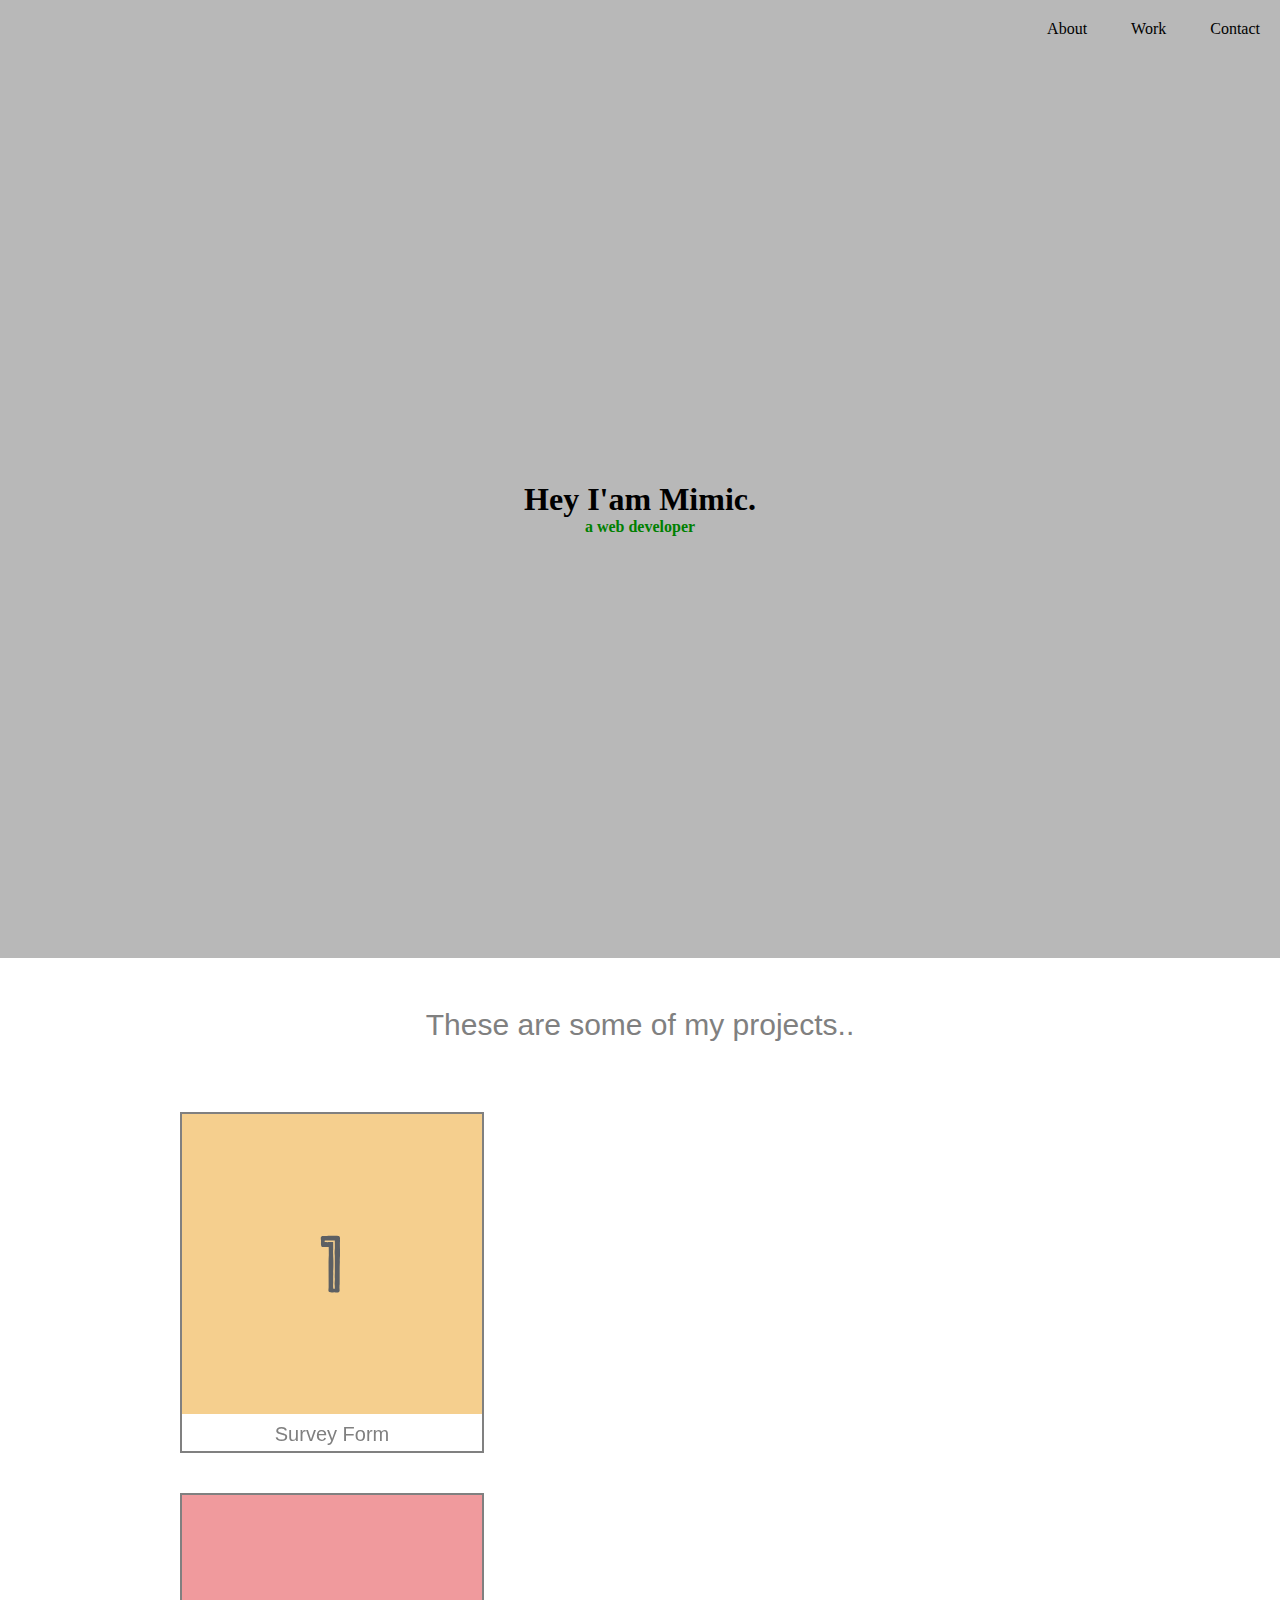
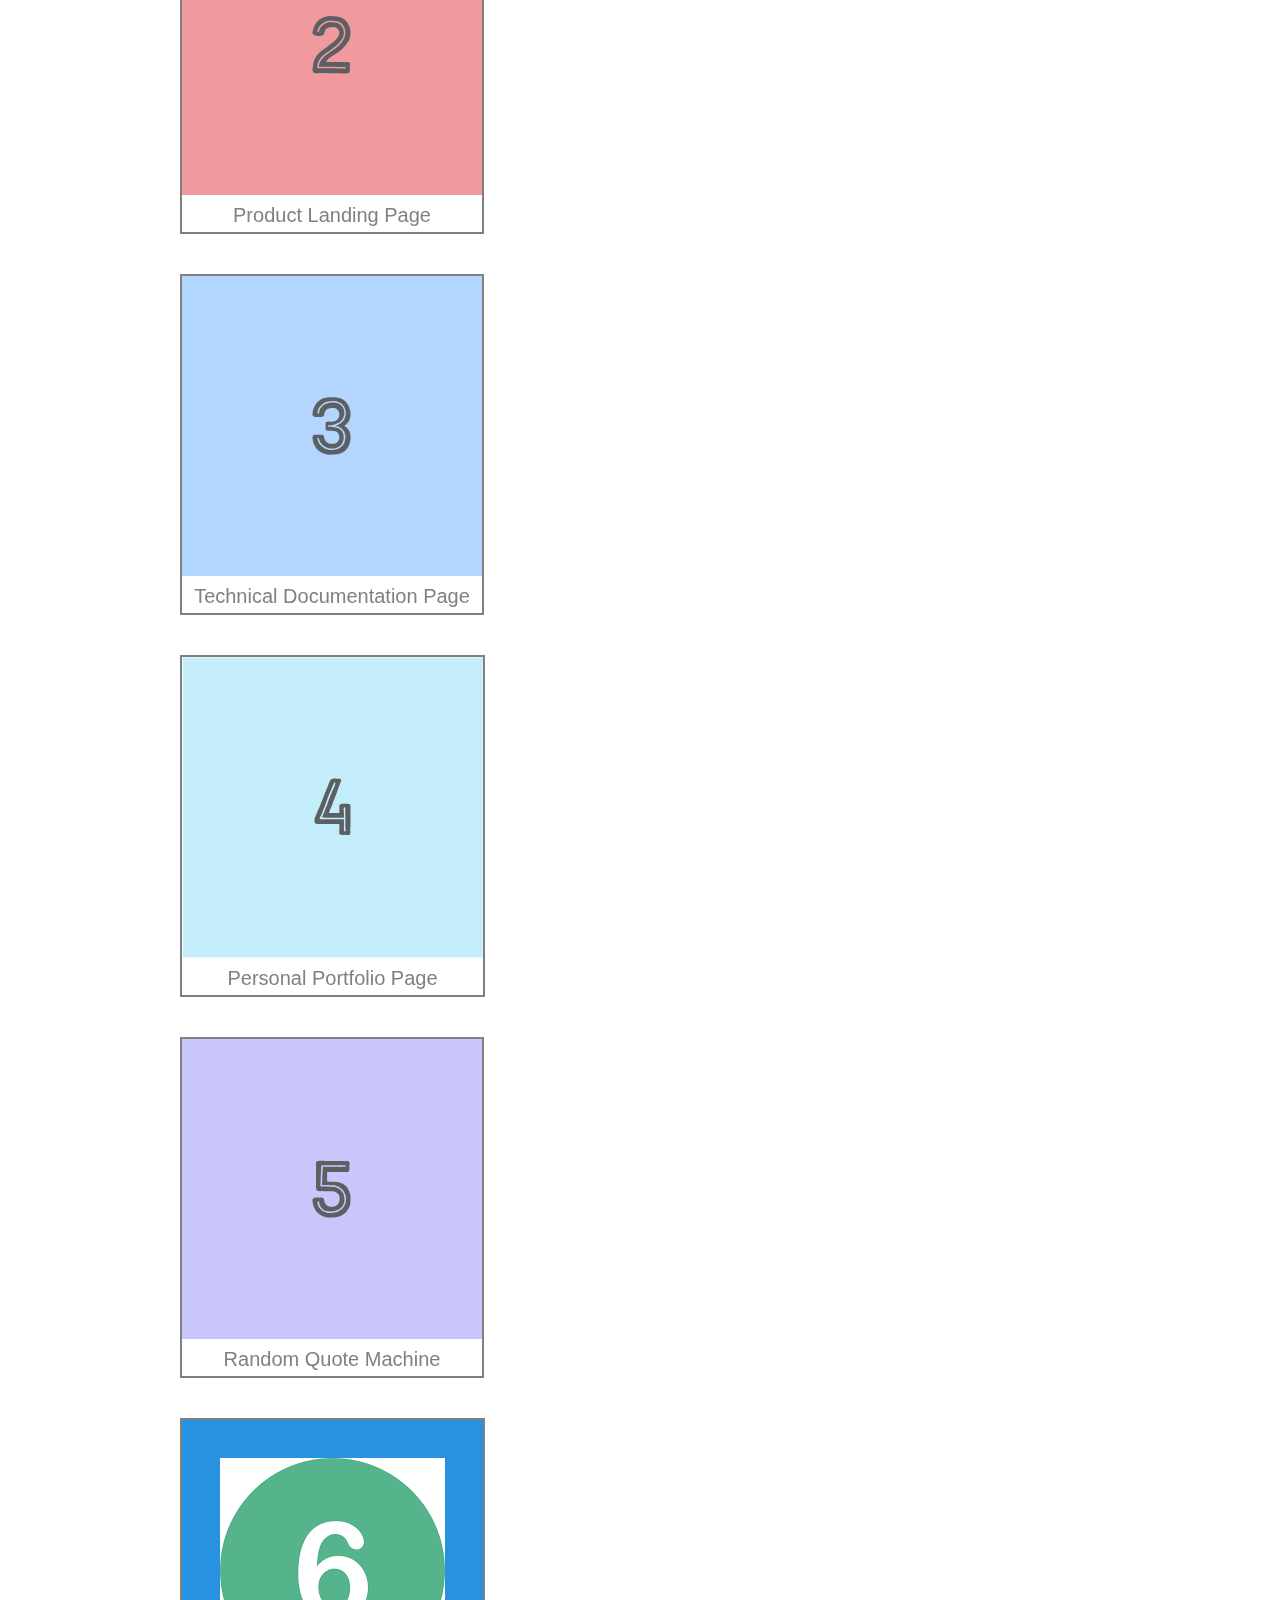
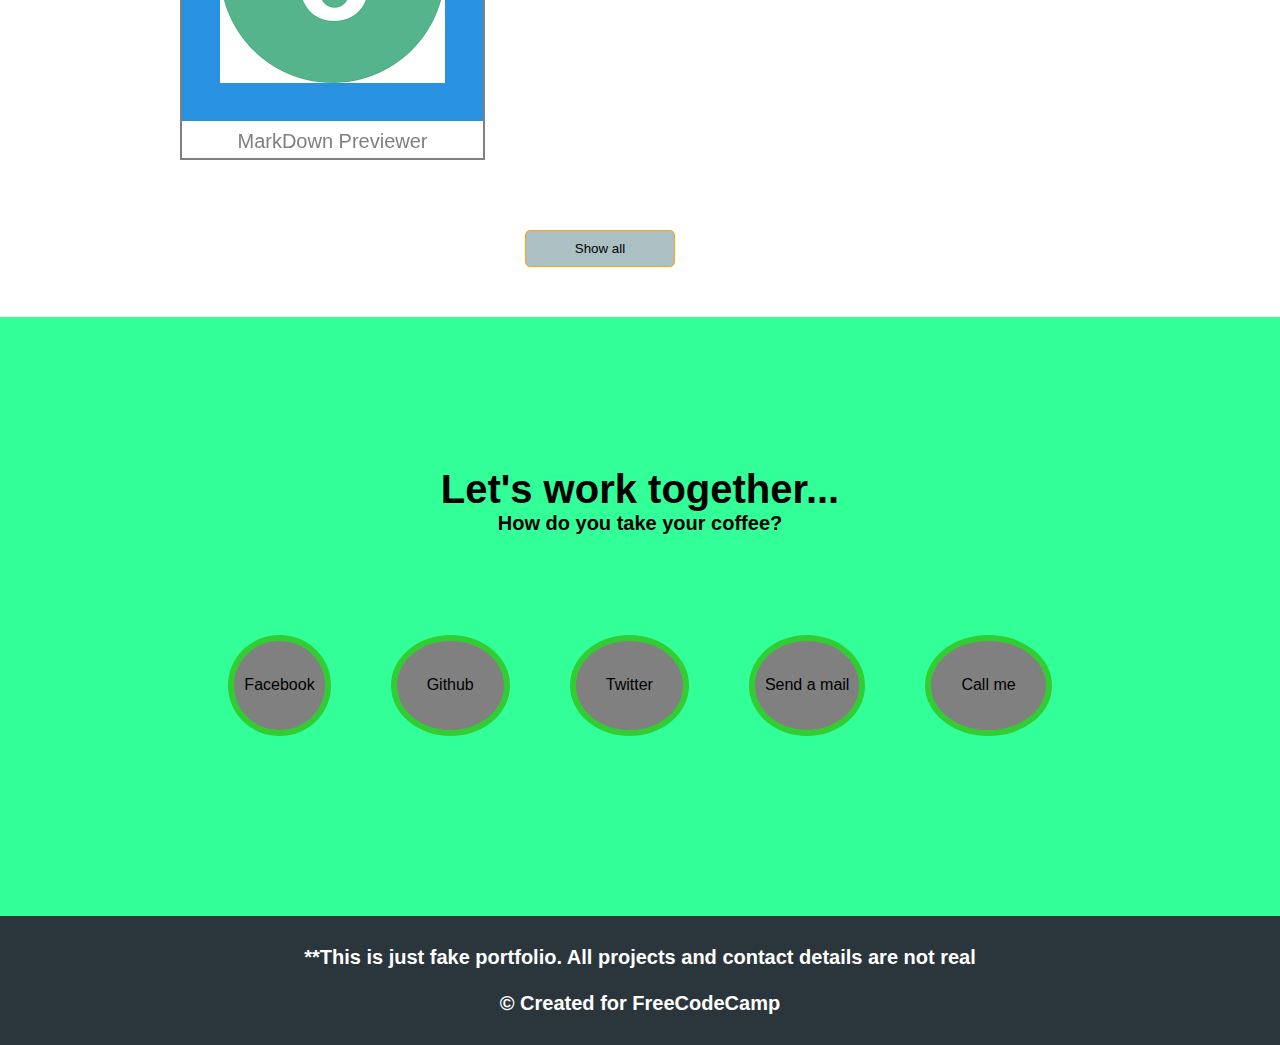
<file: portfolio-page/index.html>
<!DOCTYPE html>
<html lang='en'>
  <head meta charset='UTF-8'>
  <link rel='stylesheet' href='css/styles.css' />
  <!-- https://codepen.io/anpa6791/pen/QzJJKW -->
  </head>
  <body>
    <main class='container' id="main-doc">

      <div class="nav-container" id="navbar">
        <ul>
          <li><a href="#welcome-section">About</a></li>
          <li><a href="#projects">Work</a></li>
          <li><a href="#contact-me">Contact</a></li>
        </ul>
      </div>

      <div class="intro-container" id="welcome-section">

        <!-- Need to encapsulate headings in a div to assign flex-properties -->
        <div class="intro-text">
          <h1>Hey I'am Mimic.</h1>
          <h4>a web developer</h4>
        </div>
      </div>

      <!-- Flex container -->
      <div class="project-container" id="projects">
        <!-- Flex-item:1 -->
        <h4>These are some of my projects..</h4>

        <!-- Flex-item:2 -->
        <div class="project-items">

          <div class="item">
            <a href="https://codepen.io/anpa6791/pen/ebQQZd" target="_blank">
            <img src="images/one.svg" href="#"/>
            <h4>Survey Form</h4>
          </a>
          </div>
          <div class="item">
            <a href="https://codepen.io/anpa6791/pen/KbrrMp" target="_blank">
            <img src="images/two.svg" href="#"/>
            <h4>Product Landing Page</h4>
          </a>
          </div>
          <div class="item">
            <a href="https://codepen.io/freeCodeCamp/" target="_blank">
            <img src="images/three.svg" href="https://codepen.io/anpa6791/pen/REqqRY"/>
            <h4>Technical Documentation Page</h4>
          </a>
          </div>
          <div class="item">
            <a href="https://codepen.io/anpa6791/pen/QzJJKW" target="_blank">
            <img src="images/four.svg" href="#"/>
            <h4>Personal Portfolio Page</h4>
          </a>
          </div>
          <div class="item">
            <a href="https://codepen.io/anpa6791/pen/ebbELj" target="_blank">
            <img src="images/five.svg" href="#" alt="Random Quote Machine"/>
            <h4>Random Quote Machine</h4>
            </a>
          </div>
          <div class="item">
            <a href="https://codepen.io/anpa6791/pen/PVoWmr" target="_blank">
            <img src="images/six.png" href="#" alt="Markdown Previewer"/>
            <h4>MarkDown Previewer</h4>
            </a>
          </div>



        </div>

        <!-- Flex-Item:3 -->
        <div><button class="button"><a href="https://codepen.io/freeCodeCamp/" target="_blank">Show all</a></button></div>
      </div>

      <div class="contact-container" id="contact-me">

        <!-- Need to encapsulate headings in a div to assign flex-properties -->
        <div class="contact-text">
          <h1>Let's work together...</h1>
          <h4>How do you take your coffee?</h4>
        </div>

        <div class="social">
          <div class="social-items"><a href="#" target="_blank">Facebook</a></div>
          <div class="social-items" id="profile-link"><a href="https://github.com/freeCodeCamp/" target="_blank">Github</a></div>
          <div class="social-items"><a href="https://twitter.com/freeCodeCamp/" target="_blank">Twitter</a></div>
          <div class="social-items"><a href="#" target="_blank">Send a mail</a></div>
          <div class="social-items"><a href="#">Call me</a>
        </div>

      </div>

      <div class="footer-container">
        <h4>**This is just fake portfolio. All projects and contact details are
          not real</h4>
        <br />
        <h4>&copy Created for <span>FreeCodeCamp</span></h4>
      </div>

    </main>
  </body>
</html>
</file>
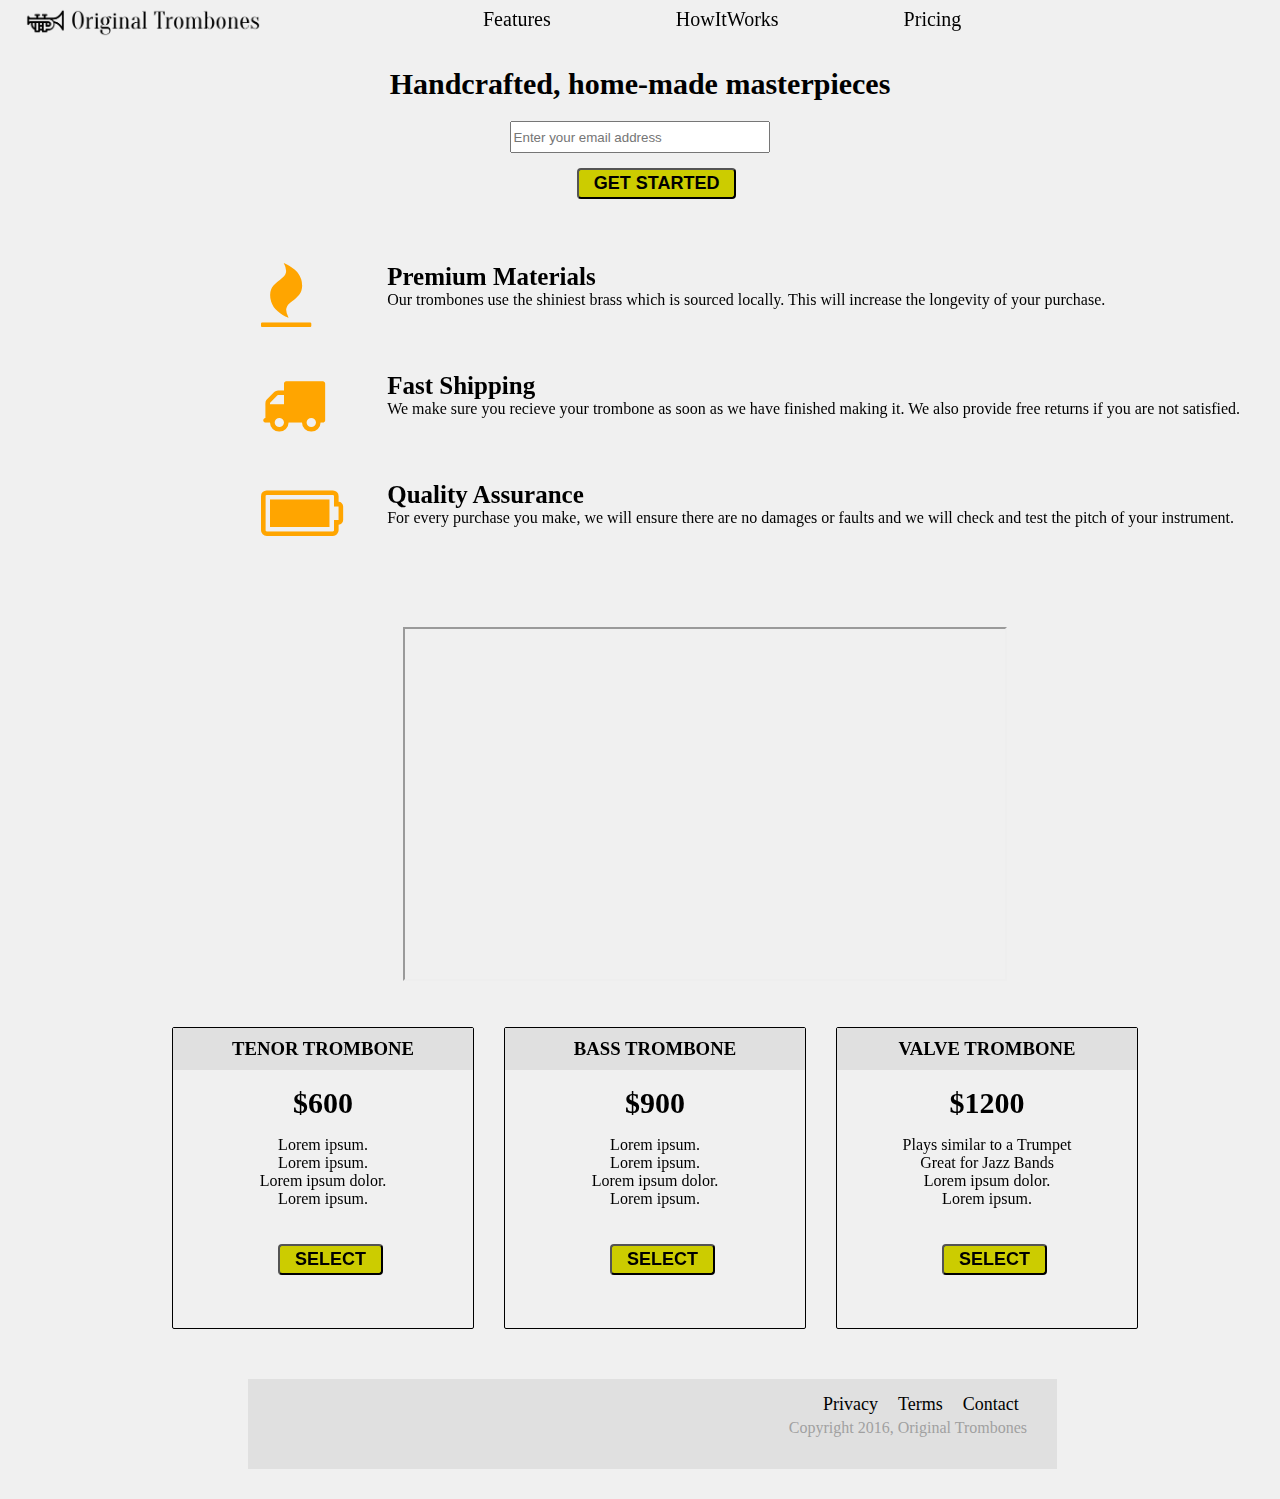
<file: product-landing-page/index.html>
<!DOCTYPE html>
<html>
<head>
    <link rel="stylesheet" href="css/style.css">
    <link rel="stylesheet" href="https://cdnjs.cloudflare.com/ajax/libs/font-awesome/4.7.0/css/font-awesome.min.css">
    <script src="https://cdn.freecodecamp.org/testable-projects-fcc/v1/bundle.js"></script>
    <!-- https://codepen.io/anpa6791/pen/KbrrMp -->
</head>

<body>
  <header id="header">
    <img id="header-img" src="static/original_trombones.png"/>
    <nav id="nav-bar">
      <a href="#video" class="nav-link">Features</a>
      <a href="#price-box" class="nav-link">HowItWorks</a>
      <a href="#price-box" class="nav-link">Pricing</a>
    </nav>
  </header>
  <div id="center-content">
    <h1>Handcrafted, home-made masterpieces</h1>
    <form id="form" action="https://www.freecodecamp.com/email-submit">
      <input type="email" name="email" id="email" placeholder="Enter your email address"/>
      <input type="submit" id="submit" value="GET STARTED" />
    </form>

    <div id="box-container">
      <div class="icon-boxes">
        <i class="fa fa-fire fa-4x" style="color:orange;display:block;float:left;"></i>
      </div>
      <div class="desc-boxes">
        <b style="font-size:25px;">Premium Materials</b>
        Our trombones use the shiniest brass which is sourced locally. This will increase the longevity of your purchase.
      </div>
      <div class="icon-boxes">
        <i class="fa fa-truck fa-4x" style="color:orange;display:block;float:left;"></i>
      </div>
      <div class="desc-boxes">
        <b style="font-size:25px;">Fast Shipping</b>
        We make sure you recieve your trombone as soon as we have finished making it. We also provide free returns if you are not satisfied.
      </div>
      <div class="icon-boxes">
        <i class="fa fa-battery-full fa-4x" style="color:orange;display:block;float:left;"></i>
      </div>
      <div class="desc-boxes">
        <b style="font-size:25px;">Quality Assurance</b>
        For every purchase you make, we will ensure there are no damages or faults and we will check and test the pitch of your instrument.
      </div>
    </div>
    <div>
      <iframe id="video" src="https://www.youtube.com/embed/tgbNymZ7vqY"></iframe>
    </div>
    <div class="price-box" id="price-box">
      <div class="box">
        <h3><b>TENOR TROMBONE</b></h3>
        <p><b style="font-size:30px">$600</b></p>
        <p>
        Lorem ipsum.
        <br />
        Lorem ipsum.
        <br />
        Lorem ipsum dolor.
        <br />
        Lorem ipsum.
        </p>
        <input type="submit" class="select" value="SELECT" />
      </div>
      <div class="box">
        <h3>BASS TROMBONE</h3>
        <p><b style="font-size:30px">$900</b></p>
        <p>
        Lorem ipsum.
        <br />
        Lorem ipsum.
        <br />
        Lorem ipsum dolor.
        <br />
        Lorem ipsum.
        </p>
        <input type="submit" class="select" value="SELECT" />
      </div>
      <div class="box">
        <h3><b>VALVE TROMBONE</b></h3>
        <p><b style="font-size:30px">$1200</b></p>
        <p>
        Plays similar to a Trumpet
        <br />
        Great for Jazz Bands
        <br />
        Lorem ipsum dolor.
        <br />
        Lorem ipsum.
        </p>
        <input type="submit" class="select" value="SELECT" />
      </div>
    </div>
  </div>
  <div id="footer">
    <a href="#header">Privacy</a><a href="#header">Terms</a><a href="#header">Contact</a><br />
    <span class="copyright">Copyright 2016, Original Trombones</span>
  </div>
</body>
<html>
</file>
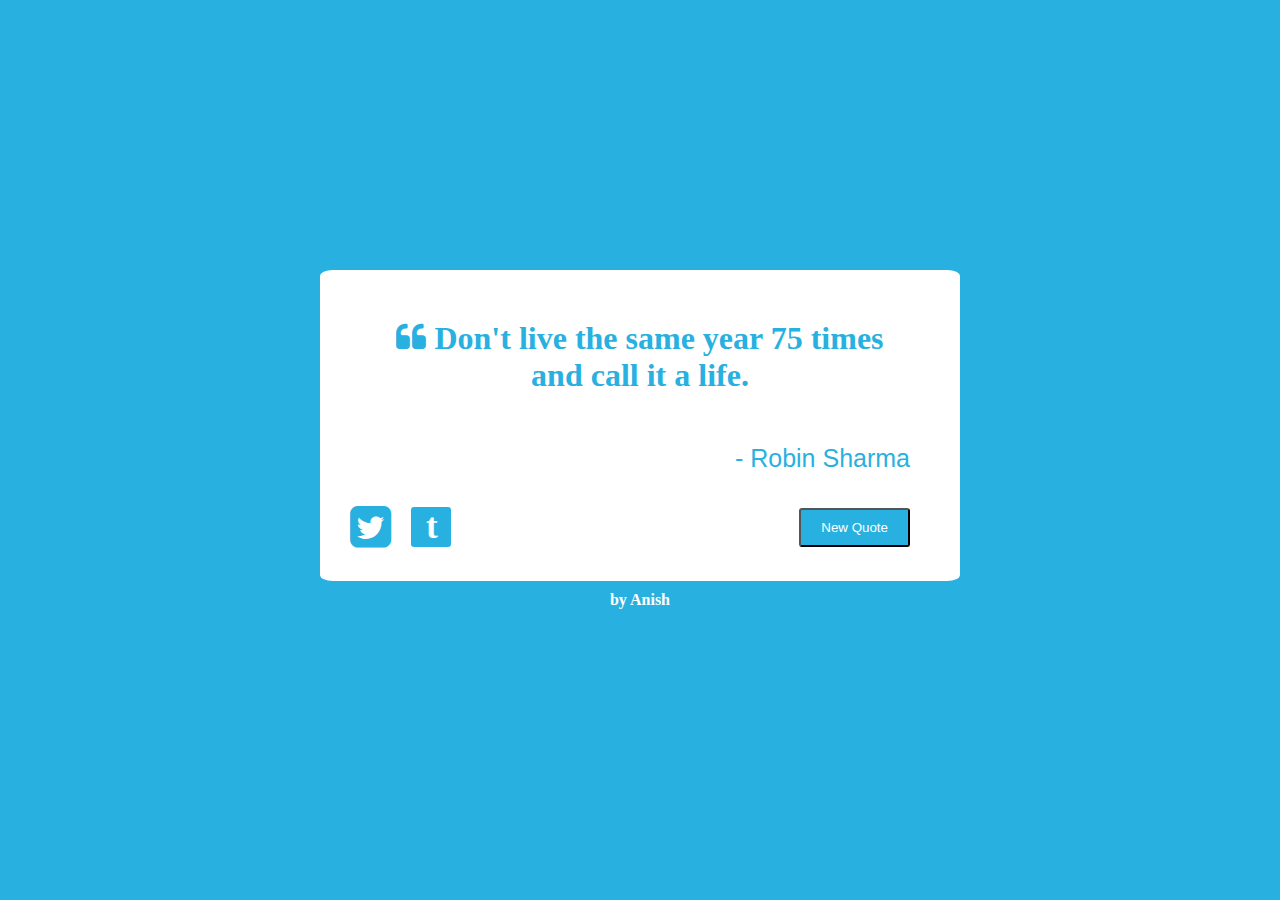
<file: random-quote-machine/index.html>
<!DOCTYPE html>
<html>
  <head meta charset='UTF-8'>
    <title>Random Quote Machine</title>
    <!-- Font Awesome Icons -->
    <link rel='stylesheet' href='https://stackpath.bootstrapcdn.com/font-awesome/4.7.0/css/font-awesome.min.css' />
    <link rel='stylesheet' href='css/styles.css' />

    <script src="https://ajax.googleapis.com/ajax/libs/jquery/2.1.3/jquery.min.js"></script>
    <script src='js/script.js'></script>

  </head>
  <body>

      <div class="container">
        <div class='quote-box' id='quote-box'>

            <div class='text' id='text'>
              <h1><i class='fa fa-quote-left'></i>
            </h1>
            </div>

            <div>
              <div class='author' id='author'>
                  <h1>- </h1>
              </div>

              <div class='post-quote' id='post-quote'>
                  <div class='tweet-quote' id='tweet-quote'>
                    <i class='fa fa-twitter-square fa-3x'></i>
                    <h1>t</h1>
                  </div>
                  <div class='new-quote' id='new-quote'>
                    <button class='button'>New Quote</button>
                  </div>
              </div>
          </div>
        </div>
        <div class='owner'>
          <a href="https://codepen.io/anpa6791/" target='_blank'><h4>by Anish</h4></a>
        </div>
    </div>
  </body>
</html
</file>
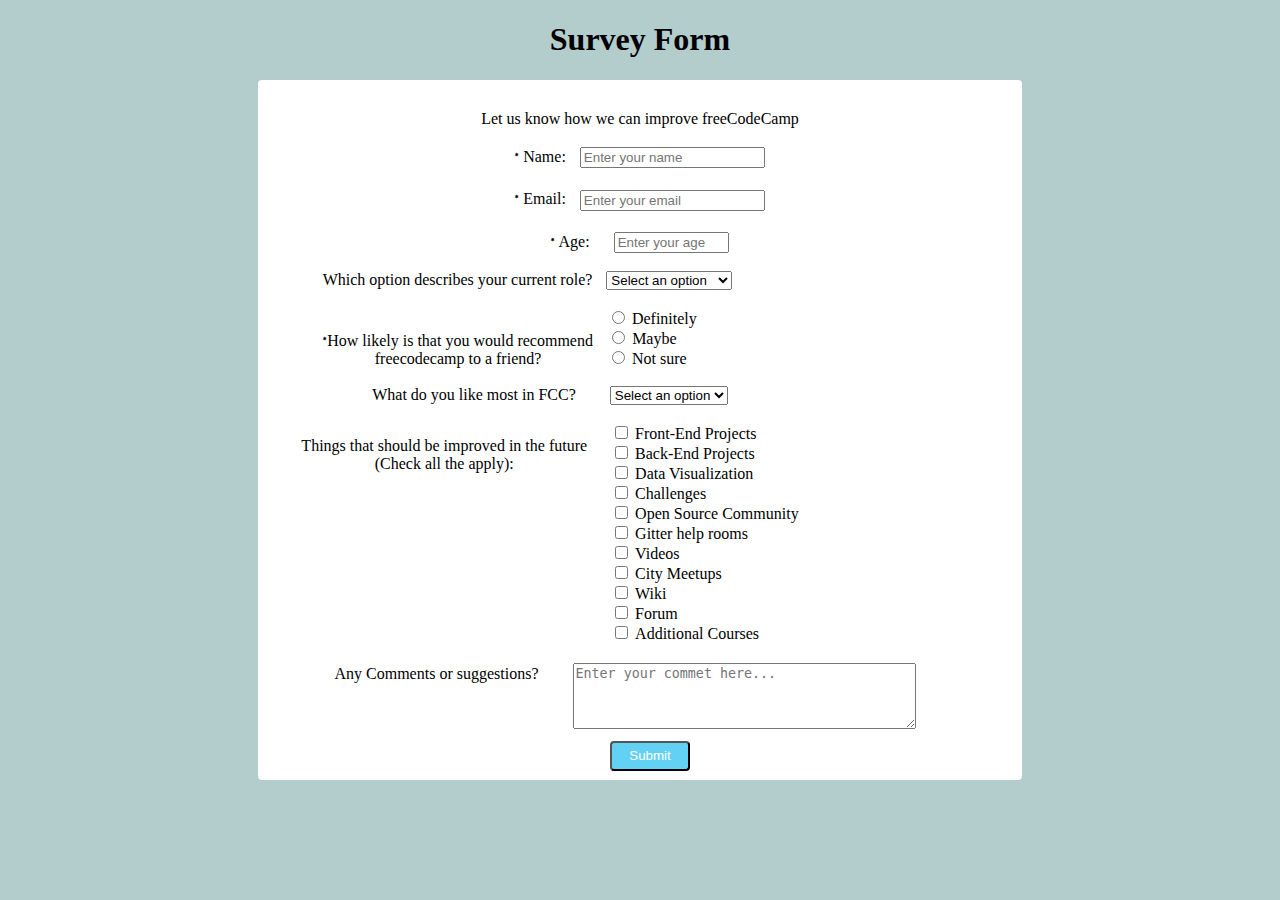
<file: survey-form/index.html>
<!DOCTYPE html>
<html>
<head>
    <link rel="stylesheet" href="css/style.css">
    <link rel="stylesheet" href="https://cdnjs.cloudflare.com/ajax/libs/font-awesome/4.7.0/css/font-awesome.min.css">
    <script src="https://cdn.freecodecamp.org/testable-projects-fcc/v1/bundle.js"></script>
    <!-- https://codepen.io/anpa6791/pen/ebQQZd -->
</head>


<div id="main">
  <h1 id="title">Survey Form</h1>
  <form id="survey-form">
    <p id="description">Let us know how we can improve freeCodeCamp</p>
    <div>
        <label for="name"><sup><i class="fa fa-asterisk" style="font-size:4px"></i></sup> Name:</label>
        <input type="text" placeholder="Enter your name" id="name" name="name" required/>
    </div>
    <br />
    <div>
      <label for="email"><sup><i class="fa fa-asterisk" style="font-size:4px"></i></sup> Email:</label>
      <input type="email" placeholder="Enter your email" id="email" name="email" required/>
    </div>
    <br />
    <div>
      <label for="number"><sup><i class="fa fa-asterisk" style="font-size:4px"></i></sup> Age:</label>
      <input type="number" placeholder="Enter your age" id="number" name="age" min="0" max="100" required/>
    </div>
    <br />
    <div>
      <label for="dropdown">Which option describes your current role?</label>
      <div id="dropdown-box">
      <select id="dropdown">
        <option disabled selected>Select an option</option>
        <option>Student</option>
        <option>Full Time Job</option>
        <option>Full Time Learner</option>
        <option>Prefer Not to say</option>
        <option>Other</option>
      </select>
      </div>
    </div>
    <br />
    <div id="radio">
        <label for="question1"><sup><i class="fa fa-asterisk" style="font-size:4px;"></i></sup>How likely is that you would recommend <br />freecodecamp to a friend?
        </label>
        <div id="radio-buttons">
          <input type="radio" name="choice" id="choice1" value="choice1"/>
          <label for="choice1">Definitely</label>
          <br />
          <input type="radio" name="choice" id="choice2" value="choice2"/>
          <label for="choice2">Maybe</label>
          <br />
          <input type="radio" name="choice" id="choice3" value="choice3"/>
          <label for="choice3">Not sure</label>
        </div>
        </div>
        <br />
        <div>
          <label for="dropdown1">What do you like most in FCC?</label>
          <select id="dropdown1">
            <option disabled selected>Select an option</option>
            <option>Challenges</option>
            <option>Projects</option>
            <option>Community</option>
            <option>Open Source</option>
          </select>
        </div>
        <br />
        <div id="checkbox">

          <label for="suggestion">Things that should be improved in the future <br />(Check all the apply):</label>

          <div id="boxes">
          <input type="checkbox" value="checkbox-0" id="checkbox-0" />
          <label for="checkbox-0">Front-End Projects</label>
          <br />
          <input type="checkbox" value="checkbox-1" id="checkbox-1" />
          <label for="checkbox-1">Back-End Projects</label>
          <br />

          <input type="checkbox" value="checkbox-2" id="checkbox-2" />
          <label for="checkbox-2">Data Visualization</label>
          <br />

          <input type="checkbox" value="checkbox-3" id="checkbox-3" />
          <label for="checkbox-3">Challenges</label>
          <br />

          <input type="checkbox" value="checkbox-4" id="checkbox-4" />
          <label for="checkbox-4">Open Source Community</label>
          <br />

          <input type="checkbox" value="checkbox-5" id="checkbox-5" />
          <label for="checkbox-5">Gitter help rooms</label>
          <br />

          <input type="checkbox" value="checkbox-6" id="checkbox-6" />
          <label for="checkbox-6">Videos</label>
          <br />

          <input type="checkbox" value="checkbox-7" id="checkbox-7" />
          <label for="checkbox-7">City Meetups</label>
          <br />

          <input type="checkbox" value="checkbox-8" id="checkbox-8" />
          <label for="checkbox-8">Wiki</label>
          <br />

          <input type="checkbox" value="checkbox-9" id="checkbox-9" />
          <label for="checkbox-9">Forum</label>
          <br />

          <input type="checkbox" value="checkbox-10" id="checkbox-10" />
          <label for="checkbox-10">Additional Courses</label>
          <br />
          </div>
    </div>
    <div id="textarea">
        Any Comments or suggestions?
        <textarea name="name" rows="4" cols="40" placeholder="Enter your commet here..."></textarea>
    </div>
    <br />
    <button type="submit" id="submit">Submit</button>
  </form>
</div>
</html>
</file>
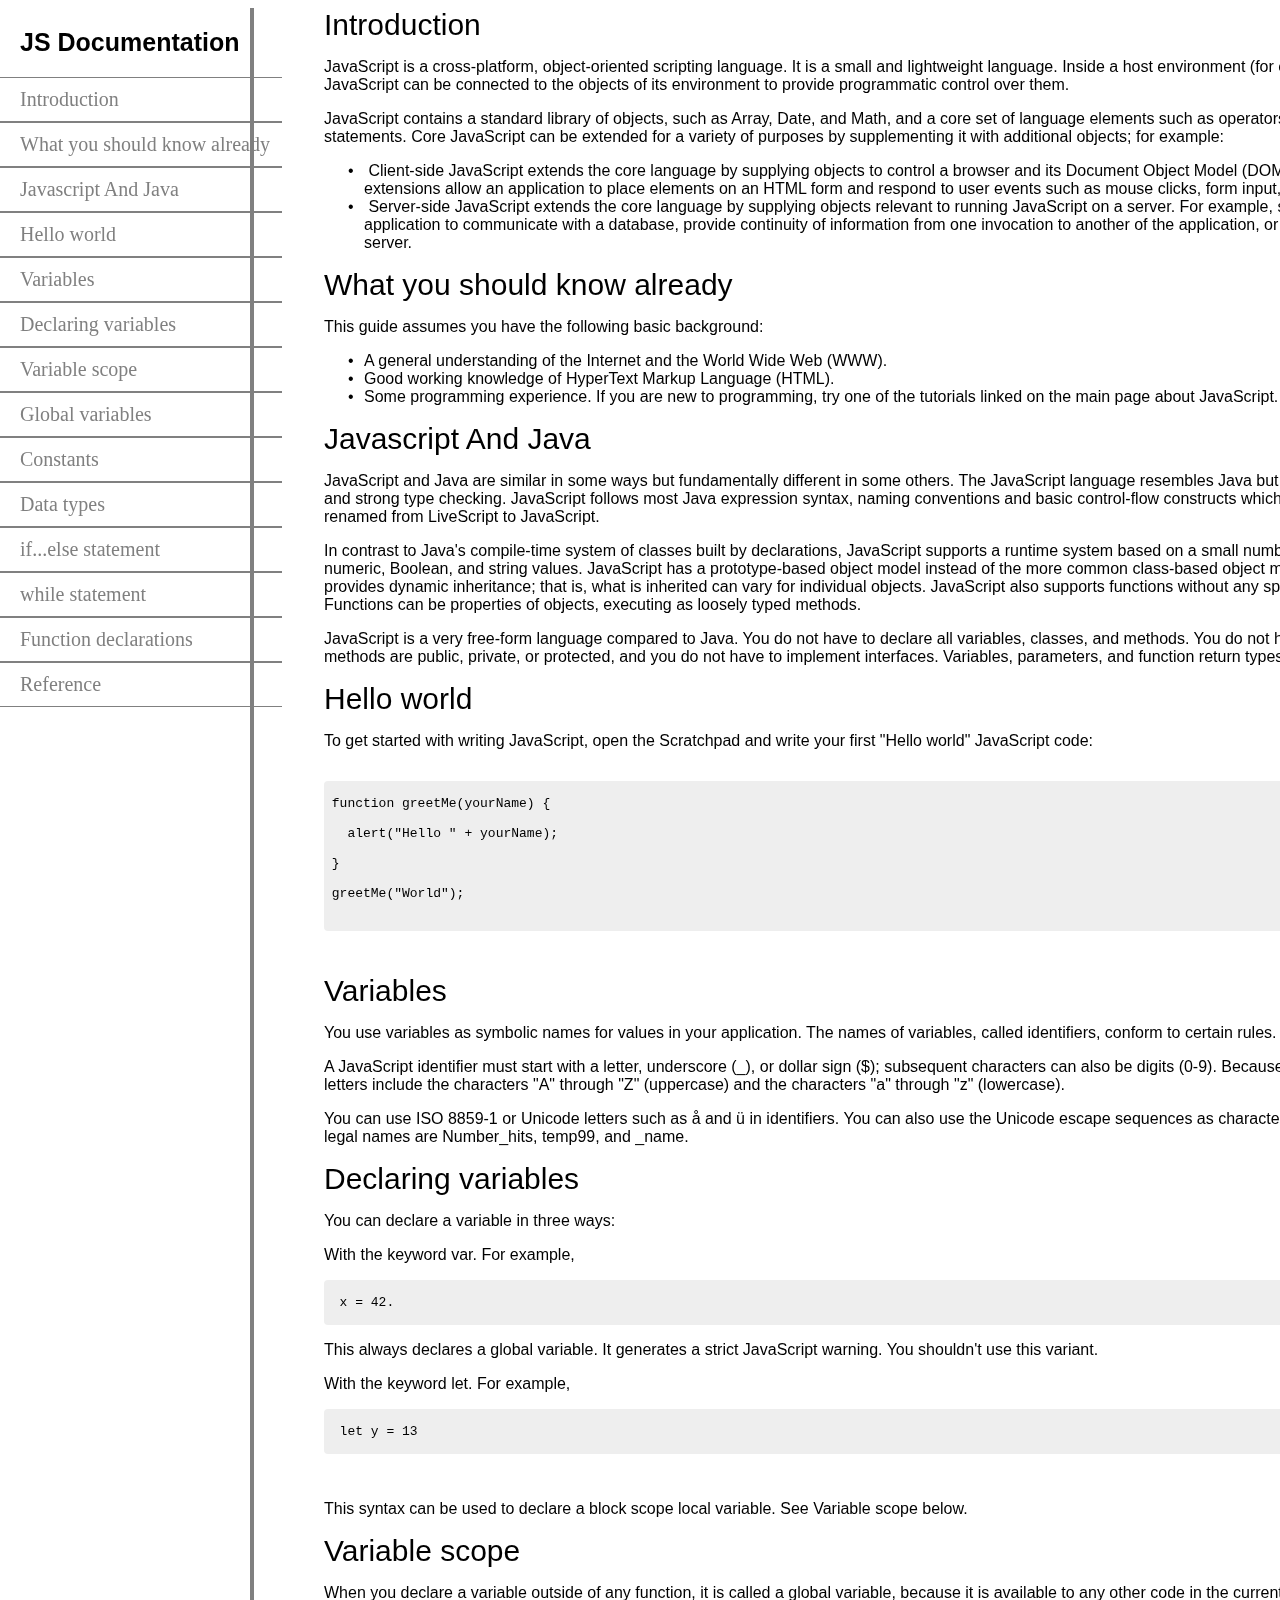
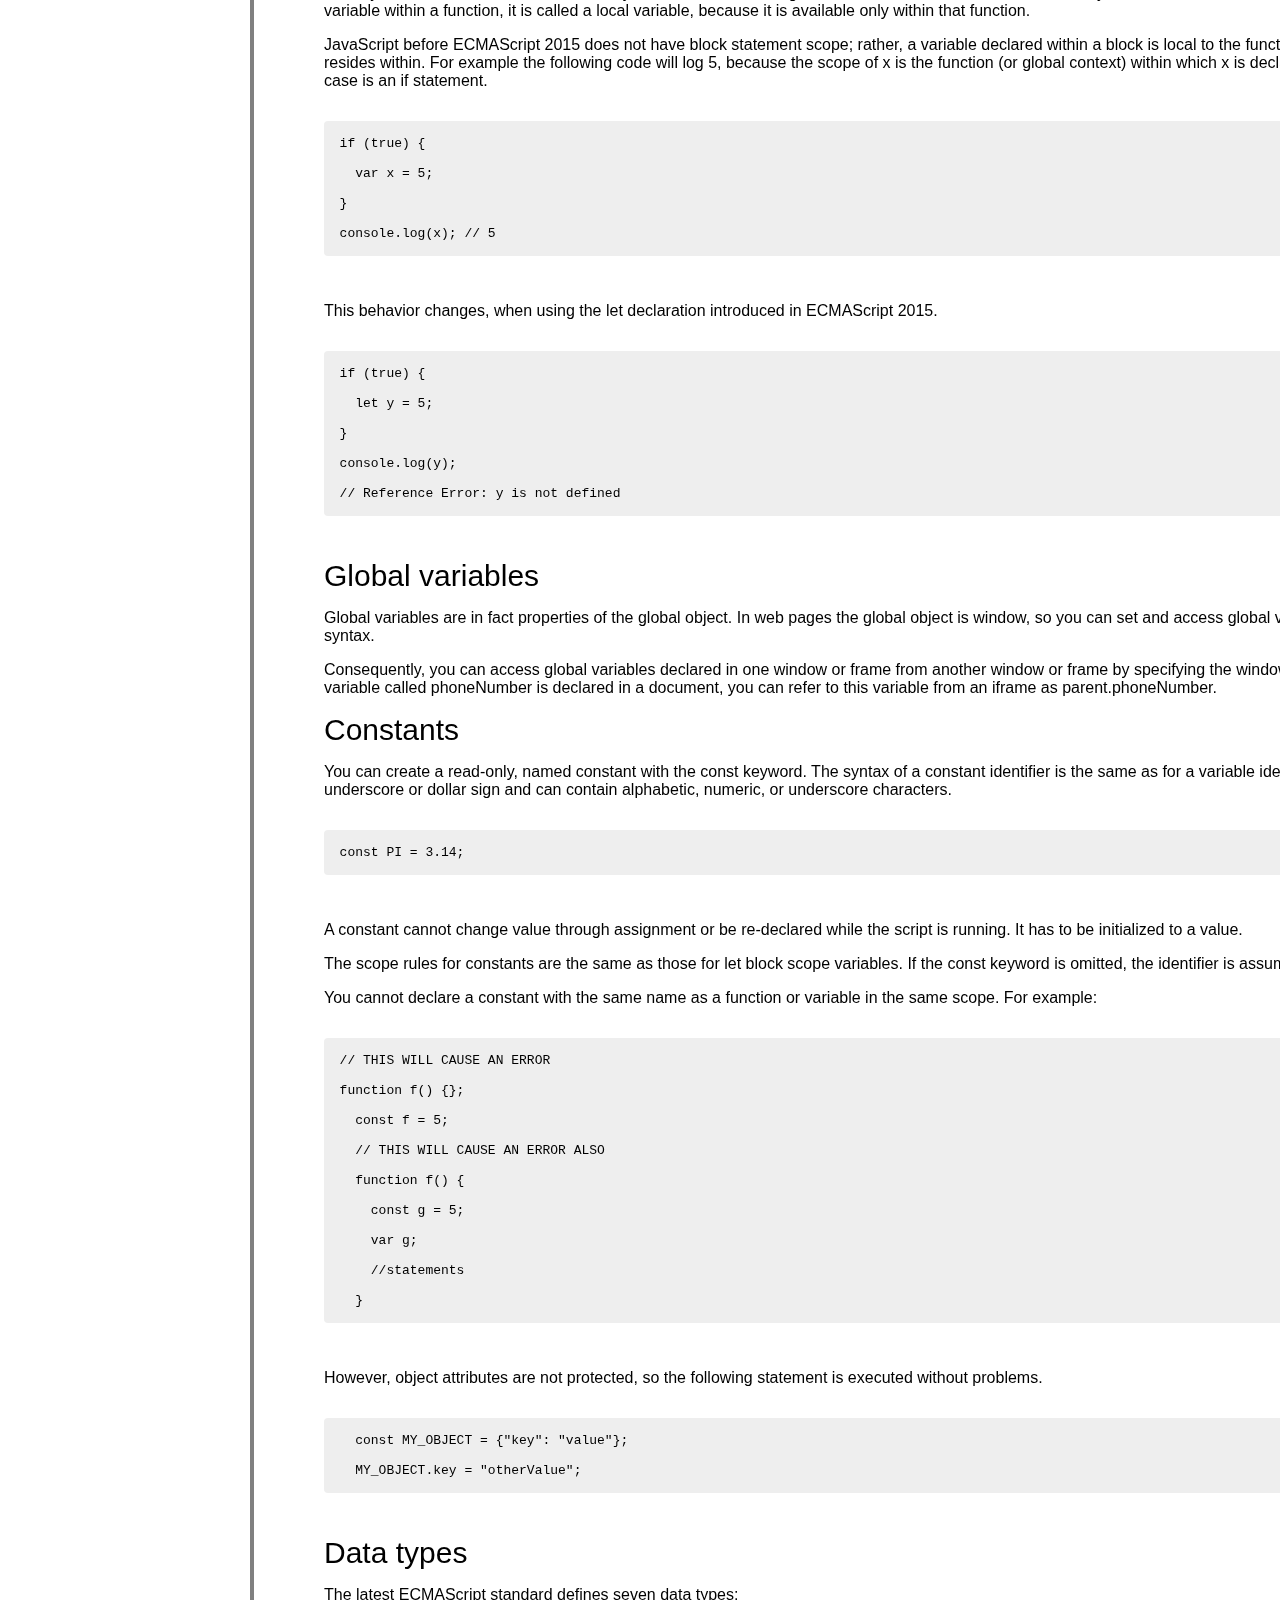
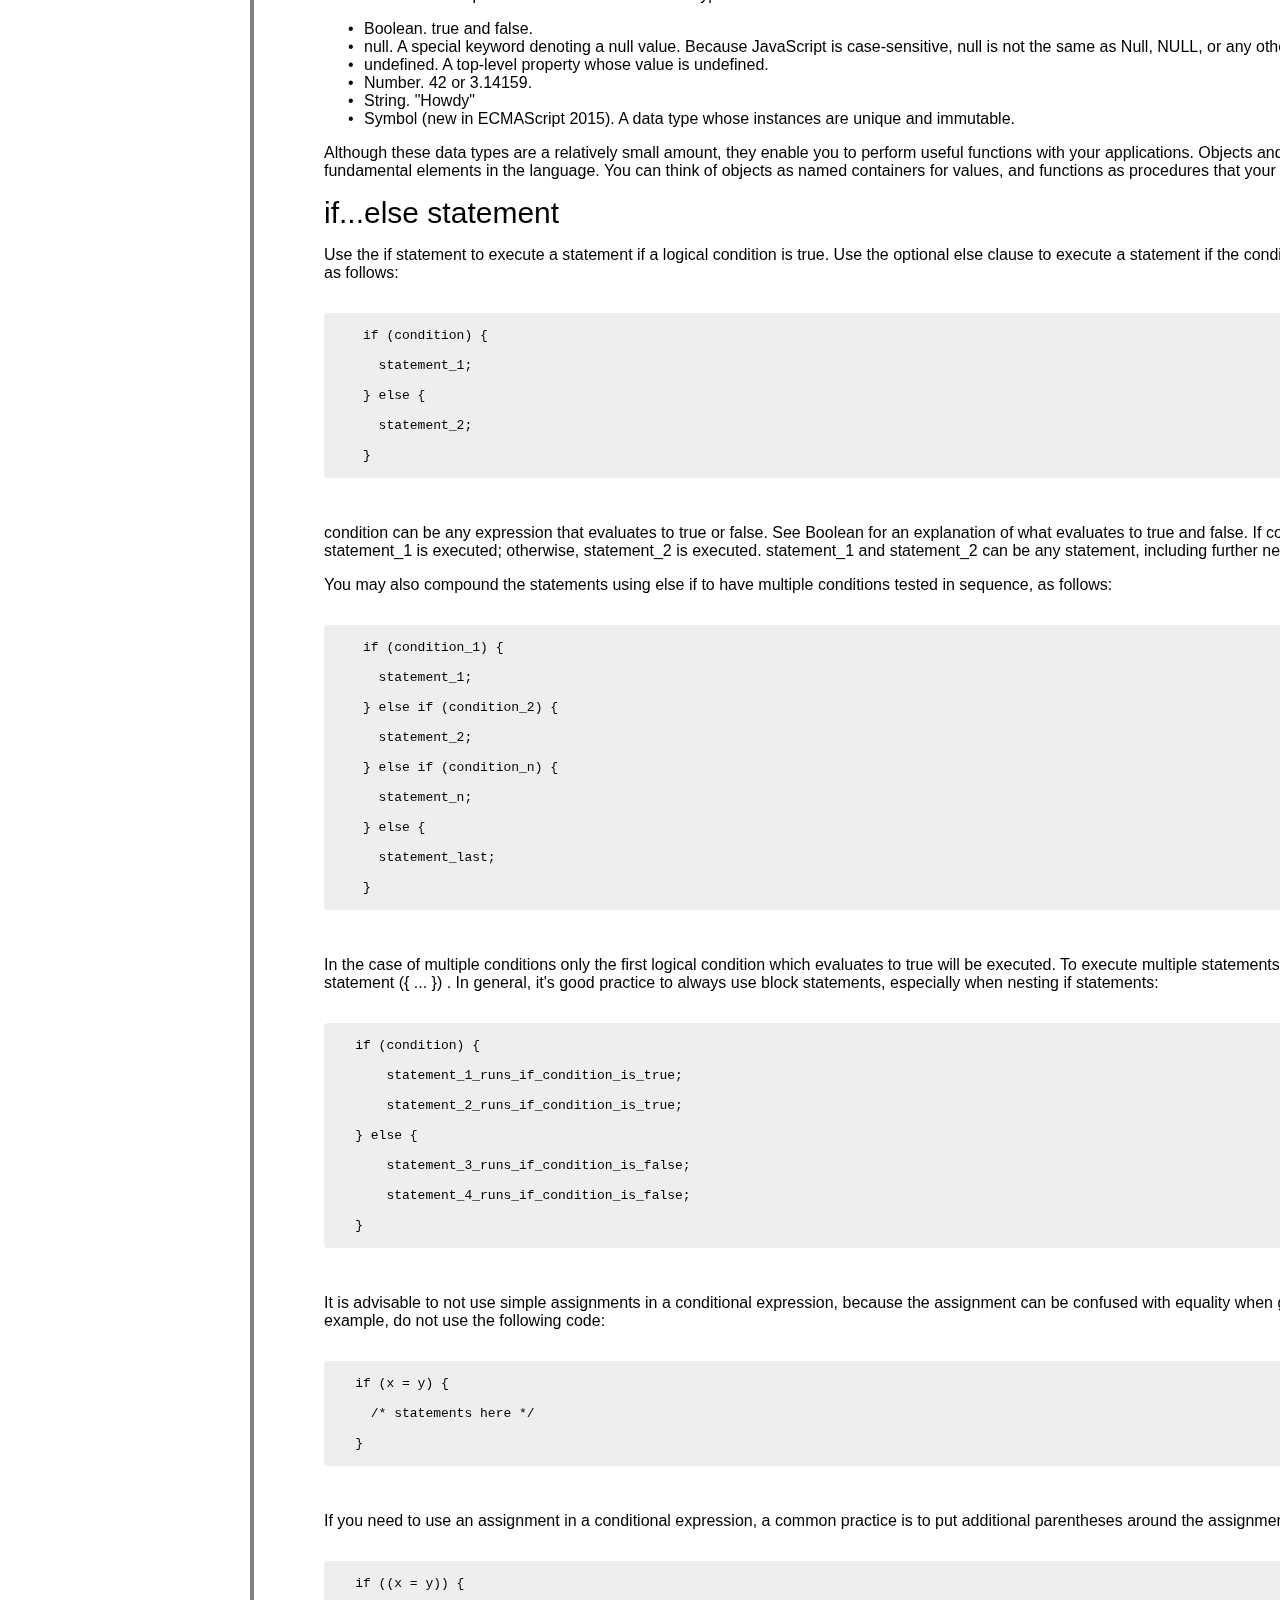
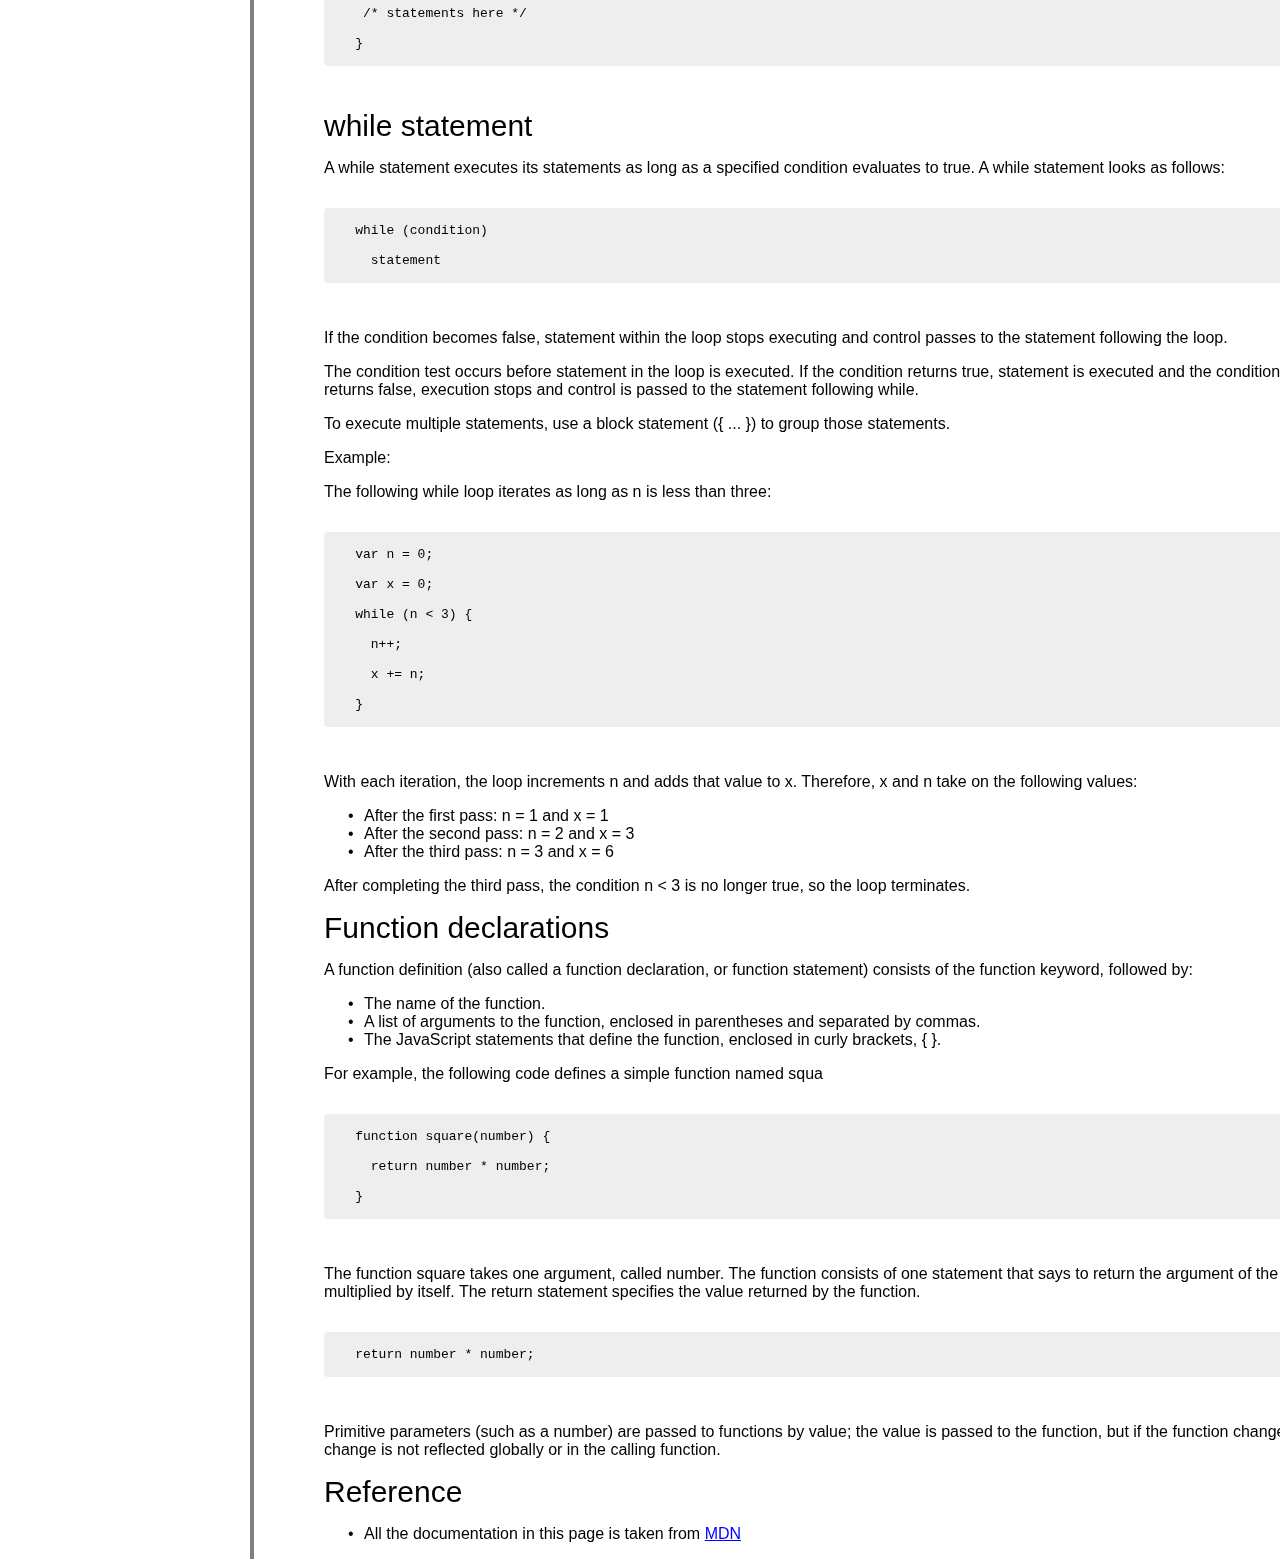
<file: technical-doc-page/index.html>
<!DOCTYPE html>
<html>
<head>
    <link rel="stylesheet" href="css/style.css">
    <link rel="stylesheet" href="https://cdnjs.cloudflare.com/ajax/libs/font-awesome/4.7.0/css/font-awesome.min.css">
    <script src="https://cdn.freecodecamp.org/testable-projects-fcc/v1/bundle.js"></script>
    <!-- https://codepen.io/anpa6791/pen/REqqRY -->
</head>
<body>
  <main id="main-doc">
    <nav id="navbar">
      <header id="JS_Documentation"><b>JS Documentation</b></header>
      <a href="#Introduction" class="nav-link">Introduction</a>
      <a href="#What_you_should_know_already" class="nav-link">What you should know already</a>
      <a href="#Javascript_And_Java" class="nav-link">Javascript And Java</a>
      <a href="#Hello_world" class="nav-link">Hello world</a>
      <a href="#Variables" class="nav-link">Variables</a>
      <a href="#Declaring_variables" class="nav-link">Declaring variables</a>
      <a href="#Variable_scope" class="nav-link">Variable scope</a>
      <a href="#Global_variables" class="nav-link">Global variables</a>
      <a href="#Constants" class="nav-link">Constants</a>
      <a href="#Data_types" class="nav-link">Data types</a>
      <a href="#if...else_statement" class="nav-link">if...else statement</a>
      <a href="#while_statement" class="nav-link">while statement</a>
      <a href="#Function_declarations" class="nav-link">Function declarations</a>
      <a href="#Reference" class="nav-link" rel="internal">Reference</a>
    </nav>

    <div id="content">
    <section id="Introduction" class="main-section">
        <header>Introduction</header>
        <p>
          JavaScript is a cross-platform, object-oriented scripting language. It is a small and lightweight language.
          Inside a host environment (for example, a web browser), JavaScript can be connected to the objects of its environment
          to provide programmatic control over them.
        </p>
        <p>
          JavaScript contains a standard library of objects, such as Array, Date, and Math, and a core set of language
          elements such as operators, control structures, and statements. Core JavaScript can be extended for a variety
          of purposes by supplementing it with additional objects; for example:
        </p>
        <ul>
          <li>
            Client-side JavaScript extends the core language by supplying objects to control a browser and its Document Object
             Model (DOM). For example, client-side extensions allow an application to place elements on an HTML form and respond
             to user events such as mouse clicks, form input, and page navigation.
          </li>
          <li>
            Server-side JavaScript extends the core language by supplying objects relevant to running JavaScript on a server. For
            example, server-side extensions allow an application to communicate with a database, provide continuity of information
            from one invocation to another of the application, or perform file manipulations on a server.
          </li>
        </ul>
    </section>
    <section id="What_you_should_know_already" class="main-section">
        <header>What you should know already</header>
        <p>
          This guide assumes you have the following basic background:
        </p>
        <ul>
          <li>A general understanding of the Internet and the World Wide Web (WWW).</li>
          <li>Good working knowledge of HyperText Markup Language (HTML).</li>
          <li>Some programming experience. If you are new to programming,
            try one of the tutorials linked on the main page about JavaScript.</li>
        </ul>
    </section>
    <section id="Javascript_And_Java" class="main-section">
        <header>Javascript And Java</header>
        <p>
          JavaScript and Java are similar in some ways but fundamentally different in some others.
          The JavaScript language resembles Java but does not have Java's static typing and strong type checking.
          JavaScript follows most Java expression syntax, naming conventions and basic control-flow constructs which
          was the reason why it was renamed from LiveScript to JavaScript.
        </p>
        <p>
          In contrast to Java's compile-time system of classes built by declarations, JavaScript supports a runtime system
          based on a small number of data types representing numeric, Boolean, and string values. JavaScript has a prototype-based
           object model instead of the more common class-based object model. The prototype-based model provides dynamic inheritance;
           that is, what is inherited can vary for individual objects. JavaScript also supports functions without any special declarative
          requirements. Functions can be properties of objects, executing as loosely typed methods.
        </p>
        <p>
          JavaScript is a very free-form language compared to Java. You do not have to declare all variables, classes, and methods.
          You do not have to be concerned with whether methods are public, private, or protected, and you do not have to implement
          interfaces. Variables, parameters, and function return types are not explicitly typed.
        </p>
    </section>
    <section id="Hello_world" class="main-section">
        <header>Hello world</header>
        <p>To get started with writing JavaScript, open the Scratchpad and write your first "Hello world" JavaScript code:</p>

          <pre>
          <code>
 function greetMe(yourName) {

   alert("Hello " + yourName);

 }

 greetMe("World");

          </code>
          </pre>
    </section>
    <section id="Variables" class="main-section">
        <header>Variables</header>
        <p>
          You use variables as symbolic names for values in your application. The names of variables, called identifiers, conform to certain rules.
        </p>
        <p>
A JavaScript identifier must start with a letter, underscore (_), or dollar sign ($); subsequent characters can also be digits (0-9).
Because JavaScript is case sensitive, letters include the characters "A" through "Z" (uppercase) and the characters "a" through "z" (lowercase).
        </p>
        <p>
You can use ISO 8859-1 or Unicode letters such as å and ü in identifiers. You can also use the Unicode escape sequences as characters in identifiers.
Some examples of legal names are Number_hits, temp99, and _name.
        </p>
    </section>
    <section id="Declaring_variables" class="main-section">
        <header>Declaring variables</header>
        <p>You can declare a variable in three ways:</p>
        <p>With the keyword var. For example,</p>
        <pre><code>
  x = 42.
         </code></pre>
         <p>This always declares a global variable. It generates a strict JavaScript warning. You shouldn't use this variant.</p>
         <p>With the keyword let. For example,</p>
         <pre><code>
  let y = 13
         </code>
         </pre>
         <p>This syntax can be used to declare a block scope local variable. See Variable scope below.</p>
    </section>
    <section id="Variable_scope" class="main-section">
        <header>Variable scope</header>
        <p>
          When you declare a variable outside of any function, it is called a global variable, because it is available
           to any other code in the current document. When you declare a variable within a function, it is called a local
            variable, because it is available only within that function.
        </p>
        <p>
          JavaScript before ECMAScript 2015 does not have block statement scope; rather, a variable declared within a block
          is local to the function (or global scope) that the block resides within. For example the following code will log 5,
           because the scope of x is the function (or global context) within which x is declared, not the block, which in this
          case is an if statement.
        </p>
        <pre>
          <code>
  if (true) {

    var x = 5;

  }

  console.log(x); // 5
          </code>
        </pre>
        <p>This behavior changes, when using the let declaration introduced in ECMAScript 2015.</p>
        <pre>
          <code>
  if (true) {

    let y = 5;

  }

  console.log(y);

  // Reference Error: y is not defined
          </code>
        </pre>
    </section>
    <section id="Global_variables" class="main-section">
        <header>Global variables</header>
        <p>Global variables are in fact properties of the global object. In web pages the global object is window,
           so you can set and access global variables using the window.variable syntax.</p>
        <p>Consequently, you can access global variables declared in one window or frame from another window or frame
           by specifying the window or frame name. For example, if a variable called phoneNumber is declared in a document,
           you can refer to this variable from an iframe as parent.phoneNumber.</p>
    </section>
    <section id="Constants" class="main-section">
        <header>Constants</header>
        <p>
          You can create a read-only, named constant with the const keyword. The syntax of a constant identifier is the same
          as for a variable identifier: it must start with a letter, underscore or dollar sign and can contain alphabetic, numeric,
           or underscore characters.
        </p>
        <pre>
          <code>
  const PI = 3.14;
          </code>
        </pre>
        <p>A constant cannot change value through assignment or be re-declared while the script is running. It has to be initialized to a value.</p>
        <p>The scope rules for constants are the same as those for let block scope variables. If the const keyword is omitted, the identifier is assumed
           to represent a variable.</p>
        <p>You cannot declare a constant with the same name as a function or variable in the same scope. For example:</p>
        <pre>
          <code>
  // THIS WILL CAUSE AN ERROR

  function f() {};

    const f = 5;

    // THIS WILL CAUSE AN ERROR ALSO

    function f() {

      const g = 5;

      var g;

      //statements

    }
          </code>
        </pre>
        <p>However, object attributes are not protected, so the following statement is executed without problems.</p>
        <pre>
          <code>
    const MY_OBJECT = {"key": "value"};

    MY_OBJECT.key = "otherValue";
          </code>
        </pre>
    </section>
    <section id="Data_types" class="main-section">
        <header>Data types</header>
        <p>The latest ECMAScript standard defines seven data types:</p>
        <ul>
          <li>Boolean. true and false.</li>
          <li>null. A special keyword denoting a null value. Because JavaScript is case-sensitive,
             null is not the same as Null, NULL, or any other variant.</li>
          <li>undefined. A top-level property whose value is undefined.</li>
          <li>Number. 42 or 3.14159.</li>
          <li>String. "Howdy"</li>
          <li>Symbol (new in ECMAScript 2015). A data type whose instances are unique and immutable.</li>
        </ul>
        <p>
          Although these data types are a relatively small amount, they enable you to perform useful functions
          with your applications. Objects and functions are the other fundamental elements in the language. You
          can think of objects as named containers for values, and functions as procedures that your application can perform.
        </p>
    </section>
    <section id="if...else_statement" class="main-section">
        <header>if...else statement</header>
        <p>Use the if statement to execute a statement if a logical condition is true. Use the optional else clause to execute
          a statement if the condition is false. An if statement looks as follows:</p>
        <pre>
          <code>
     if (condition) {

       statement_1;

     } else {

       statement_2;

     }
          </code>
        </pre>
        <p>condition can be any expression that evaluates to true or false. See Boolean for an explanation of what evaluates to true and false.
           If condition evaluates to true, statement_1 is executed; otherwise, statement_2 is executed. statement_1 and statement_2 can be any
           statement, including further nested if statements.</p>
        <p>You may also compound the statements using else if to have multiple conditions tested in sequence, as follows:</p>
        <pre>
          <code>
     if (condition_1) {

       statement_1;

     } else if (condition_2) {

       statement_2;

     } else if (condition_n) {

       statement_n;

     } else {

       statement_last;

     }
          </code>
        </pre>
        <p>In the case of multiple conditions only the first logical condition which evaluates to true will be executed. To execute multiple statements,
          group them within a block statement ({ ... }) . In general, it's good practice to always use block statements, especially when nesting if
           statements:</p>
        <pre>
          <code>
    if (condition) {

        statement_1_runs_if_condition_is_true;

        statement_2_runs_if_condition_is_true;

    } else {

        statement_3_runs_if_condition_is_false;

        statement_4_runs_if_condition_is_false;

    }
          </code>
        </pre>
        <p>It is advisable to not use simple assignments in a conditional expression, because the assignment can be confused with equality when glancing over
          the code. For example, do not use the following code:</p>
        <pre>
          <code>
    if (x = y) {

      /* statements here */

    }
          </code>
        </pre>
        <p>If you need to use an assignment in a conditional expression, a common practice is to put additional parentheses around the assignment. For example:</p>
        <pre>
          <code>
    if ((x = y)) {

     /* statements here */

    }
          </code>
        </pre>
    </section>
    <section id="while_statement" class="main-section">
        <header>while statement</header>
        <p>A while statement executes its statements as long as a specified condition evaluates to true. A while statement looks as follows:</p>
        <pre>
          <code>
    while (condition)

      statement
          </code>
        </pre>
        <p>If the condition becomes false, statement within the loop stops executing and control passes to the statement following the loop.</p>
        <p>The condition test occurs before statement in the loop is executed. If the condition returns true, statement is executed and the condition is tested again.
           If the condition returns false, execution stops and control is passed to the statement following while.</p>
        <p>To execute multiple statements, use a block statement ({ ... }) to group those statements.</p>
        <p>Example: </p>
        <p>The following while loop iterates as long as n is less than three:</p>
        <pre>
          <code>
    var n = 0;

    var x = 0;

    while (n < 3) {

      n++;

      x += n;

    }
          </code>
        </pre>
        <p>With each iteration, the loop increments n and adds that value to x. Therefore, x and n take on the following values:</p>
        <ul>
          <li>After the first pass: n = 1 and x = 1</li>
          <li>After the second pass: n = 2 and x = 3</li>
          <li>After the third pass: n = 3 and x = 6</li>
        </ul>
        <p>After completing the third pass, the condition n < 3 is no longer true, so the loop terminates.</p>
    </section>
    <section id="Function_declarations" class="main-section">
        <header>Function declarations</header>
        <p>A function definition (also called a function declaration, or function statement) consists of the function keyword, followed by:</p>
        <ul>
          <li>The name of the function.</li>
          <li>A list of arguments to the function, enclosed in parentheses and separated by commas.</li>
          <li>The JavaScript statements that define the function, enclosed in curly brackets, { }.</li>
        </ul>
        <p>For example, the following code defines a simple function named squa</p>
        <pre>
          <code>
    function square(number) {

      return number * number;

    }
          </code>
        </pre>
        <p>The function square takes one argument, called number. The function consists of one statement that says to return the argument of the
          function (that is, number) multiplied by itself. The return statement specifies the value returned by the function.</p>
        <pre>
          <code>
    return number * number;
          </code>
        </pre>
        <p>Primitive parameters (such as a number) are passed to functions by value; the value is passed to the function, but if the function changes
           the value of the parameter, this change is not reflected globally or in the calling function.</p>
    </section>

    <section id="Reference" class="main-section">
        <header>Reference</header>
        <ul>
          <li>All the documentation in this page is taken from <a href="#">MDN</a></li>
        </ul>
    </section>

    </div>
    <div id="vertical-line">
    </div>
  </main>

</body>
</html>
</file>
<file: portfolio-page/css/styles.css>
* {
  margin: 0;
  padding: 0;
  box-sizing: border-box;
}

body {
}

.container {
  /* fior scrolling purposes */
  height: auto;
  display: flex;
  /* so that all the container class are vertically-aligned */
  flex-direction: column;
}

.nav-container {
  display: flex;
  /* so that the nav-heading are at the right corner */
  justify-content: flex-end;

  /* so the navbar is stays where it is
     even the user scrolss */
  position: sticky;
  top: 0;
  left: 0;

  /* so that the navbar streches from left-to-right */
  width: 100%;
}

.intro-container {
  /* to render it after the nav-bar, as the position "fixed" set in the
    navbar container pops out of the normal flow */
  margin-top: 60px;

  /* To align the text horizontally & vertically at the center */
  /* Need it to set the above properties */
  display: flex;
  justify-content: center;
  align-items: center;
  height: 53vw;
  margin: 0;
}

.project-container {
  /* flex-child h4, div[id='project-items'], div[class='button']
    setting flex-direction to column to align flex-items vertically.
  */
  display: flex;
  flex-direction: column;
  align-items: center;

}

.contact-container {
  background-color: #33FF99;
  /*
    flex-child div[id='contact-text'], div['social-items']
    setting flex-direction to column to align flex-items vertically
  */
  display: flex;
  flex-direction: column;
  align-items: center;
}

.footer-container {
  background-color: #2b363c;
  padding: 30px;
  text-align: center;
  color: white;
  font-weight: normal;
  font-family: sans-serif;
  font-size: 20px;
  width: 100%;
}

.project-items {
   /* sets all the project items/boxes horizontally */
   display: flex;
   /* wrap box to the next horizontal line */
   flex-wrap: wrap;
   cursor: grab;
}

.social {
  /* sets all the div[social-items] circles horizontally */
  display: flex;
  align-items: flex-start;
  padding-bottom: 150px;
  flex-wrap: wrap;
}

.social-items {
  /* setting to create a "responsive" circle */
  border-radius: 50%;
  padding: 4% 10px;
  border: solid 6px #32CD32;
  /* adds spaces between the circles */
  margin: 30px;
  font-weight: normal;
  white-space: nowrap;
  background-color: grey;
  font-family: sans-serif;
  cursor: grab;
}

.social-items:nth-child(2),
.social-items:nth-child(3),
.social-items:nth-child(5){
  padding: 4% 30px;
}

.item {
  /* Adds spaces between boxes */
  margin: 20px 180px;
  display: flex;
  flex-direction: column;
  border-top: 2px solid grey;
  border-left: 2px solid grey;
  border-right: 2px solid grey;
  cursor: grab;
}
.nav-container,
.intro-container {
  background-color: #B8B8B8;
}

/* Nav-Bar styling */
.nav-container ul {
  list-style-type: none;
}

.nav-container li {
  /* So that nav-headins are all on the same line and receive equal padding on
  all the side */
  display: inline-block;
  padding: 20px;
}

/* Intro styling */
.intro-text h4:nth-child(1) {
  font-size: 30px;
  cursor: auto;
}

.intro-text h4:nth-child(2) {
  color: green;
  text-align: center;
}

/* Styling button */
.button {
  border: 1px solid orange;
  background-color: #acc0c3;
  border-radius: 5px;
  padding: 10px;
  margin: 50px 80px 50px 0;
  width: 150px;
  cursor: grab;
}


/* Styling text*/
.project-container h4 {
  margin: 50px;
  font-family: sans-serif;
  font-weight: normal;
  font-size: 30px;
  color: grey;
}


/* Styling image quote */
.item h4 {
  /* by setting position to relative, the quote sits excatly below
     the image */
  position: relative;
  margin: 0;
  font-size: 20px;

  /* places  quote to the center of the box and style it further */
  display: flex;
  justify-content: center;
  padding: 5px;
  border-bottom: 2px solid grey;
}

.contact-text {
  margin-top: 150px;
  margin-bottom: 70px;
  font-family: sans-serif;
  font-weight: normal;
  font-size: 20px;
  text-align: center;
  cursor:auto;
}

/* Styling links */
a {
  text-decoration: none;
  color: black;
}

.nav-container a:hover {
  text-decoration: underline;
  color: red;
}


@media only screen and (min-width: 200px) {
  .intro-container {
    height: 100vh;
    width: 100vw;
}


.item img[src="images/six.png"] {
  padding: 38px 38px;
  background-color: #2892E0;
}
</file>
<file: product-landing-page/css/style.css>
body {
  background-color: #F0F0F0;
}

#header-img {
  width: 20%;
}

a:link {
  text-decoration: none;
}

#header {
  display: flex;
  flex-direction: row;
  align-items: flex-start;
}

#nav-bar {
  display: flex;
  margin-left: 350px;
  position: fixed;
}
.nav-link {
    display: flex;
    flex-direction: row;
    align-items: flex-start;
    float: left;
    margin-left: 125px;
    font-size: 20px;
    color: black;
}

#center-content {
  text-align: center;
}

h1 {
  font-size: 30px;
  font-family: "Sans serif";
  margin: 30px;
}

input[type=email] {
  width: 20%;
  height: 2em;
  position: relative;
  bottom: 10px;
}

input[type=submit] {
  display: block;
  float: center;
  color: black;
  background-color: #CCCC00;
  padding: 3px 15px 3px 15px;
  font-size: 18px;
  border-radius: 4px;
  font-weight:bold;
  text-align: center;
  margin-left: 45%;
  margin-top: 5px;
}

.box-container {
  display: flex;
  background-color: red;
}

.icon-boxes {
  margin-top: 5%;
  margin-left: 20%;
}

.desc-boxes {
  display: flex;
  flex-direction: column;
  text-align: left;
  margin-left: 30%;
}

#video {
  display: flex;
  float: left;
  margin-left: 60px;
  margin-top: 100px;
  width: 600px;
  height: 350px;
}

.price-box {
  margin-top: 500px;
  display: flex;
  flex-direction: row;
  justify-content: center;
}

.box {
  margin-left: 30px;
  border: solid 1px black;
  height: 300px;
  width: 300px;
  border-radius: 2px;
}

.box b {
  margin: 10px;
}

.box h3 {
  background-color: #E0E0E0;
  margin: 0px;
  padding: 10px;
  font-weight: "Sans serif";
}

.select {
  color: black;
  background-color: #CCCC00;
  padding: 3px 15px 3px 15px;
  position: relative;
  right: 30px;
  top: 20px;
}

#footer {
  display: flex;
  flex-direction: row;
  justify-content: flex-end;
  padding-top: 20px;
  padding-right: 10px;
  text-align: right;
  height: 70px;
  margin: 50px 215px 30px 240px;
  background-color: #E0E0E0;
}

#footer a {
  position: relative;
  bottom: 15px;
  padding: 10px;
  left: 260px;
  text-decoration: none;
  float: right;
  color: black;
  font-size: 18px;
}

.copyright {
  color: #A0A0A0;
  position: relative;
  margin: 20px;
}

@media (max-width: 800px ) {
  body {
    background-color: white;
  }
}
</file>
<file: random-quote-machine/css/styles.css>
* {
  margin: 0;
  padding: 0;
  box-sizing: border-box;
}

body {
  background-color: #3df0a2;
}

.container {
  display: flex;
  /* Wraps the quote when the browser window is minimized */
  flex-wrap: wrap;

  /* Placing the box at the center */
  justify-content: center;
  align-items: center;
  flex-direction: column;
}


.quote-box {
  /* place the box in the center */
  background-color: white;
  /* Setting the width of the quote-box*/
  width: 50vw;
  /* To move the box vertically down*/
  margin-top: 30vh;
  margin-bottom: 10px;
  border-radius: 2%;
}

.text {
  position: relative;

  /* Padding for the quote-text */
  padding: 50px;
  text-align: center;
}

/* Debugging
.quote-box,
.text,
.author,
.tweet-quote,
.new-quote {
  border: 1px solid black;
}
*/


/* Quote Styling */

/* Tweet Styling */

.tweet-quote > h1 {
  color: white;
  font-weight: bold;
  font-size: 35px;

  /* Setting width and height of the t icon */
  width: 5.5%;
  height: 40px;
  /* Moving the letter 't' to the center */
  text-align: center;
  /* Adjusting bottom padding so as to place the 't' at the center */
  padding-bottom: 10px;
  padding: 0 25px 0 15px;
  /* Adding space between the icons*/
  margin-left: 20px;

  border-radius: 3px;
}

.post-quote {
  padding: 30px;
  display: flex;
}

/* Color Styling */
/* ----------------------------- */
.tweet-quote > i,
.text,
.author {
  color: #00b884;
}

.tweet-quote > h1,
.button {
  background-color: #00b884;
}
/* ----------------------------- */


.tweet-quote  {
  display: flex;
  /* To place both the icons to the left */
  justify-content: flex-start;
  /* To align both the items across the row */
  align-items: center;
  width: 50%;
  /* Flex wraps the icons */
  flex-wrap: wrap;
}

.new-quote {
  display: flex;
  /* Move button to the right */
  justify-content: flex-end;
  width: 50%;
  align-items: center;
  padding: 0 20px;
}

.button {
  padding: 10px 20px;
  border-radius: 3px;
  color: white;
}

/* Author Styling*/


.author > h1 {
  font-weight: normal;
  font-family: sans-serif;
  font-size: 25px;
  text-align: right;
  padding: 0 50px;
}

.owner > a {
  text-decoration: none;
  color: white;
}

.changeColor {
  color: blue;
}

.changeBgColor {
  background-color: purple;
}
</file>
<file: survey-form/css/style.css>
body {
  background-color: #b3cccc;
}

#title {
  text-align: center;
}

#survey-form {
  background-color: white;
  text-align: center;
  margin-left: 250px;
  margin-right: 250px;
  border-radius: 4px;
  height: 700px;
}

#description {
  padding-top: 30px;
}

label, input {
  display: inline-block;
}

label[for=number] {
  position: relative;
}

input[type=number] {
  position: relative;
  width: 14%;
}

label {
  padding-right: 10px;
}

#radio-buttons {
  display: inline-block;
  margin-right: 240px;
}

label[for=question1] {
  display: inline-block;
}

label[for=choice1] {
  margin-right: 10px;
}

label[for=choice2] {
  margin-right: 30px;
}

label[for=choice3] {
  margin-right: 20px;
}

input[type=number] {
  margin-left: 10px;
}
#dropdown-box {
  display: inline-block;
  padding-right: 225px;
}

#boxes {
  display: inline-block;
  position: relative;
  right: 80px;
  text-align: left;
}

label[for=dropdown1] {
  position: relative;
  right: 100px;
}

#dropdown1 {
  position: relative;
  right: 80px;
}

label[for=suggestion] {
    display: inline-block;
    position: relative;
    bottom: 170px;
    right: 90px;
  }

#textarea {
  position: relative;
  bottom: 30px;
  right: 30px;
}

textarea {
  position: relative;
  top: 50px;
  left: 30px;
}

#submit {
  background-color: #63D1F4;
  color: white;
  border-radius: 4px;
  width: 80px;
  height: 30px;
  position: relative;
  top: 10px;
  left: 10px;
}
</file>
<file: technical-doc-page/css/style.css>
#main-doc {
  display: flex;
  flex-direction: row;
}

#navbar {
  width: 280px;
  height: auto;
  position: fixed;
  left: 0;
}

#content {
  position: relative;
  left: 25%;
}

#navbar b {
  font-size: 25px;
  padding: 20px;
  display: block;
  font-family: sans-serif;
  z-index: 10;
}

nav {
  position: fixed;
}

.nav-link {
  font-size: 20px;
  padding: 10px;
  border: 1px solid;
  display: block;
  width: 90%;
  height: auto;
  color: grey;
  padding-left: 20px;
  border-right: hidden;
  border-left: hidden;
}

#vertical-line {
    position: relative;
    right: 80.5%;
    border: solid 1px red;
    width: 90%;
    height: auto;
    border-right: 4px solid grey;
    border-left: hidden;
    border-top: hidden;
    border-bottom: hidden;
}

a {
  text-decoration: none;
  color: black;
}

section header {
  font-size: 30px;
  font-family: sans-serif;
  color: black;
}

ul {
  list-style: none;
}
ul li::before {
  content: "\2022";
  color: black;
  display: inline-block;
  width: 1em;
  margin-left: -1em;
}

pre code {
  background-color: #eee;
  display: flex;
  justify-content: flex-start;
  text-align: left;
  border-radius: 4px;
}

#Reference a {
  text-decoration: underline;
  color: blue;
}

@media (max-width: 800px) {
  body {
    font-size: 12px;
  }
}

.main-section {
  position: relative;
  float: left;
  font-family: sans-serif;
  color: black;
  width: 100%;
  padding-top: -400px;
}
</file>
